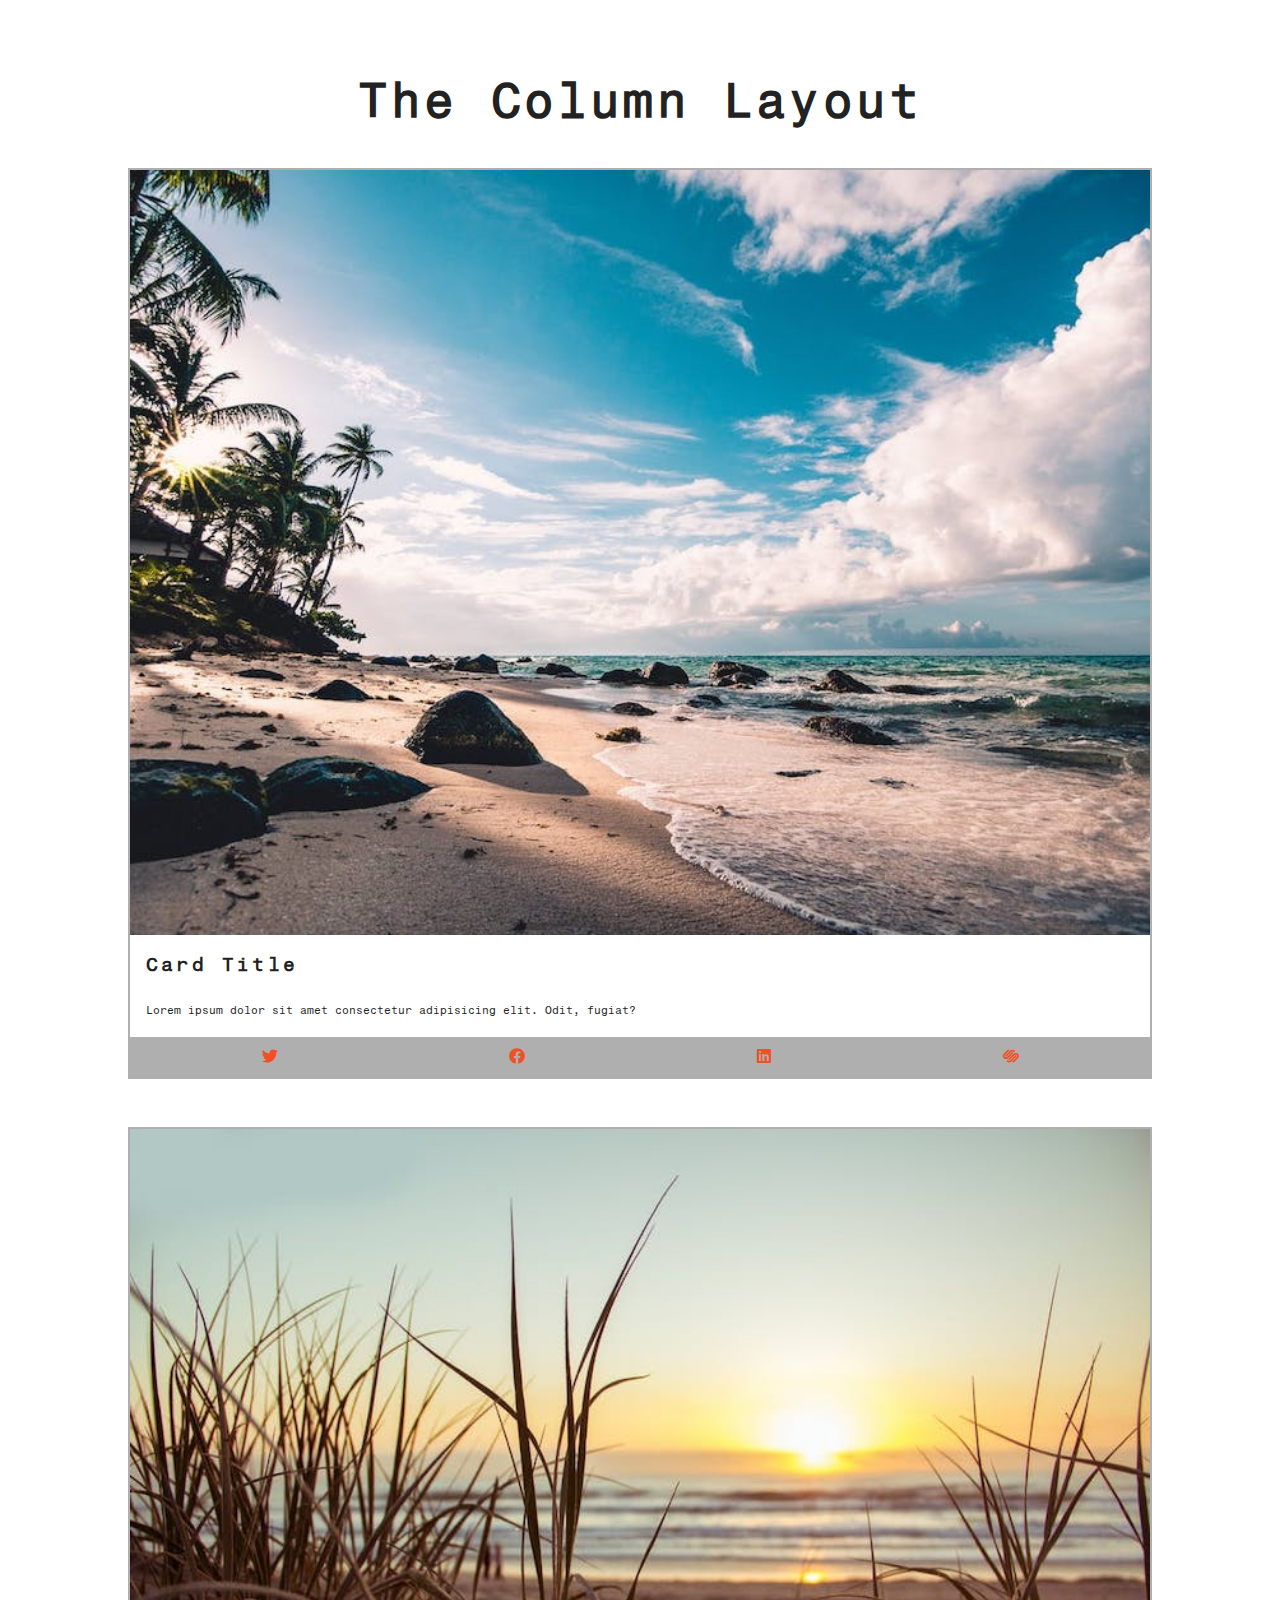
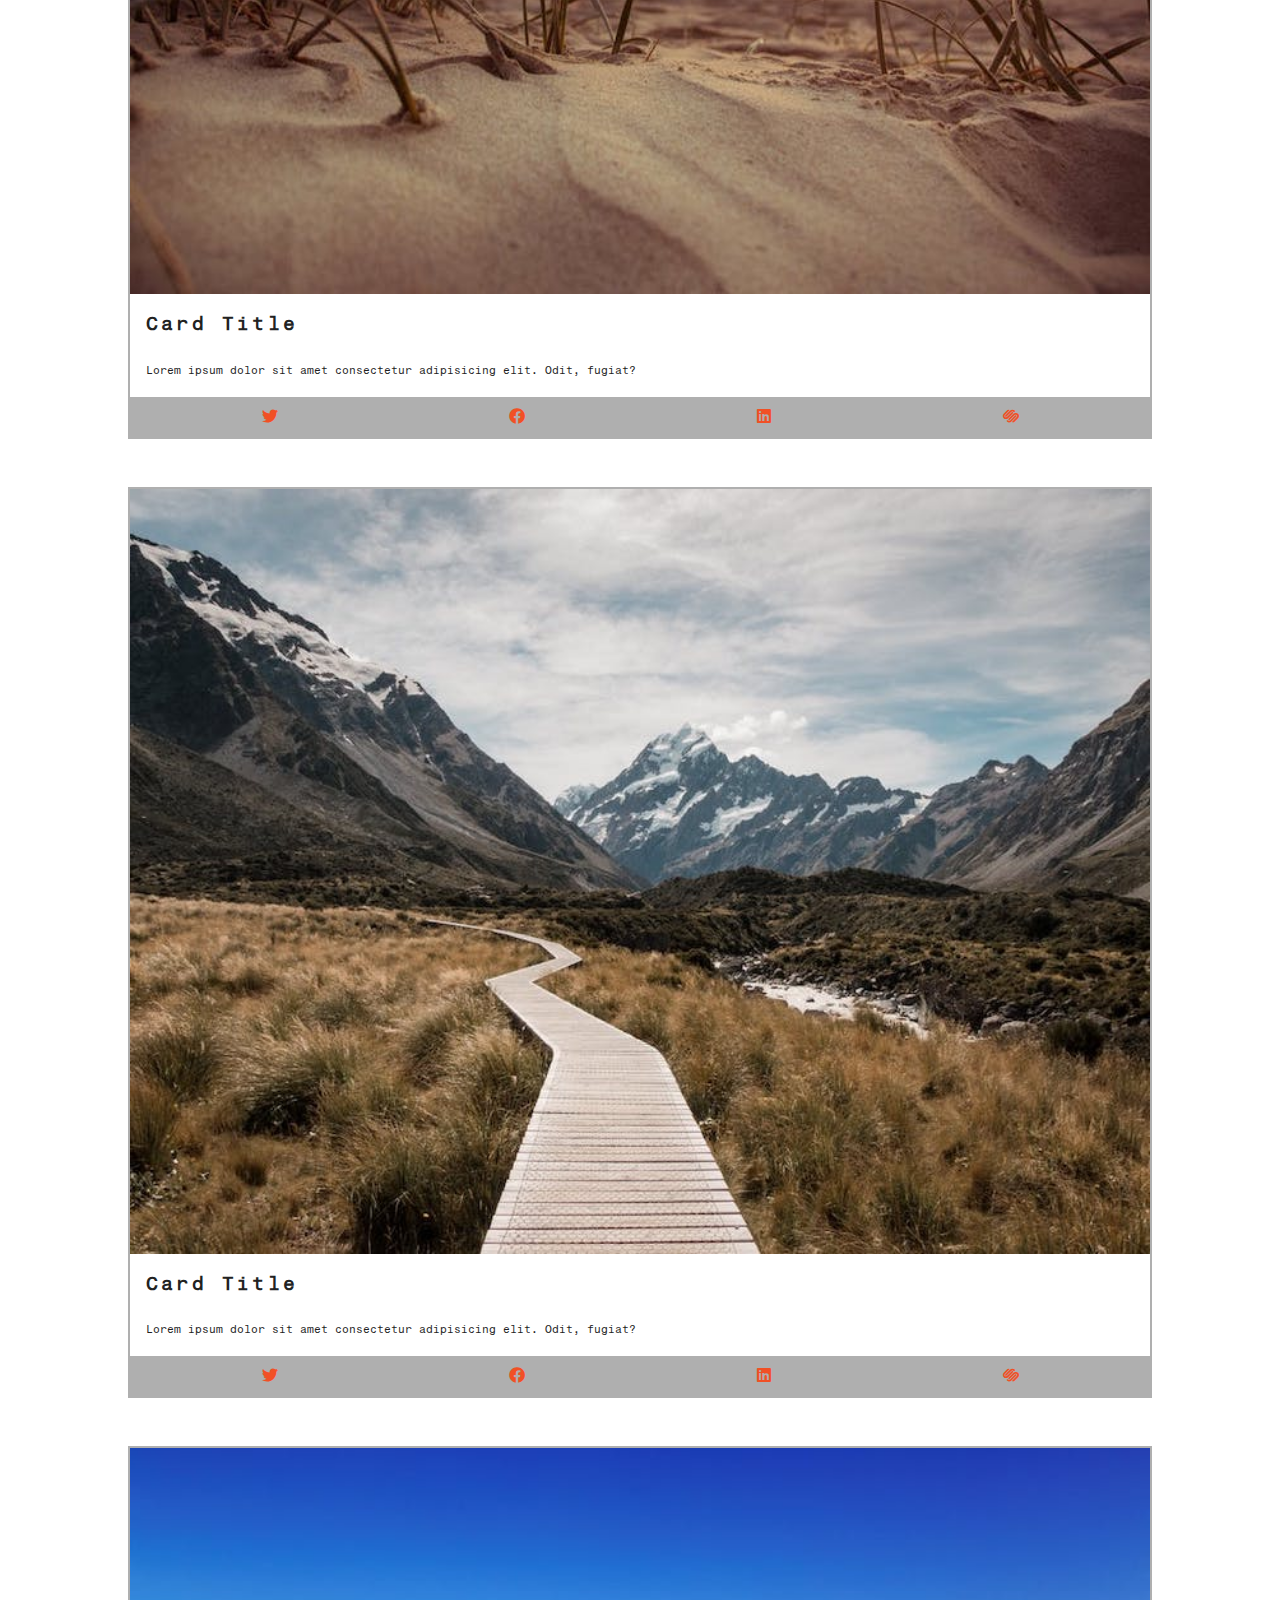
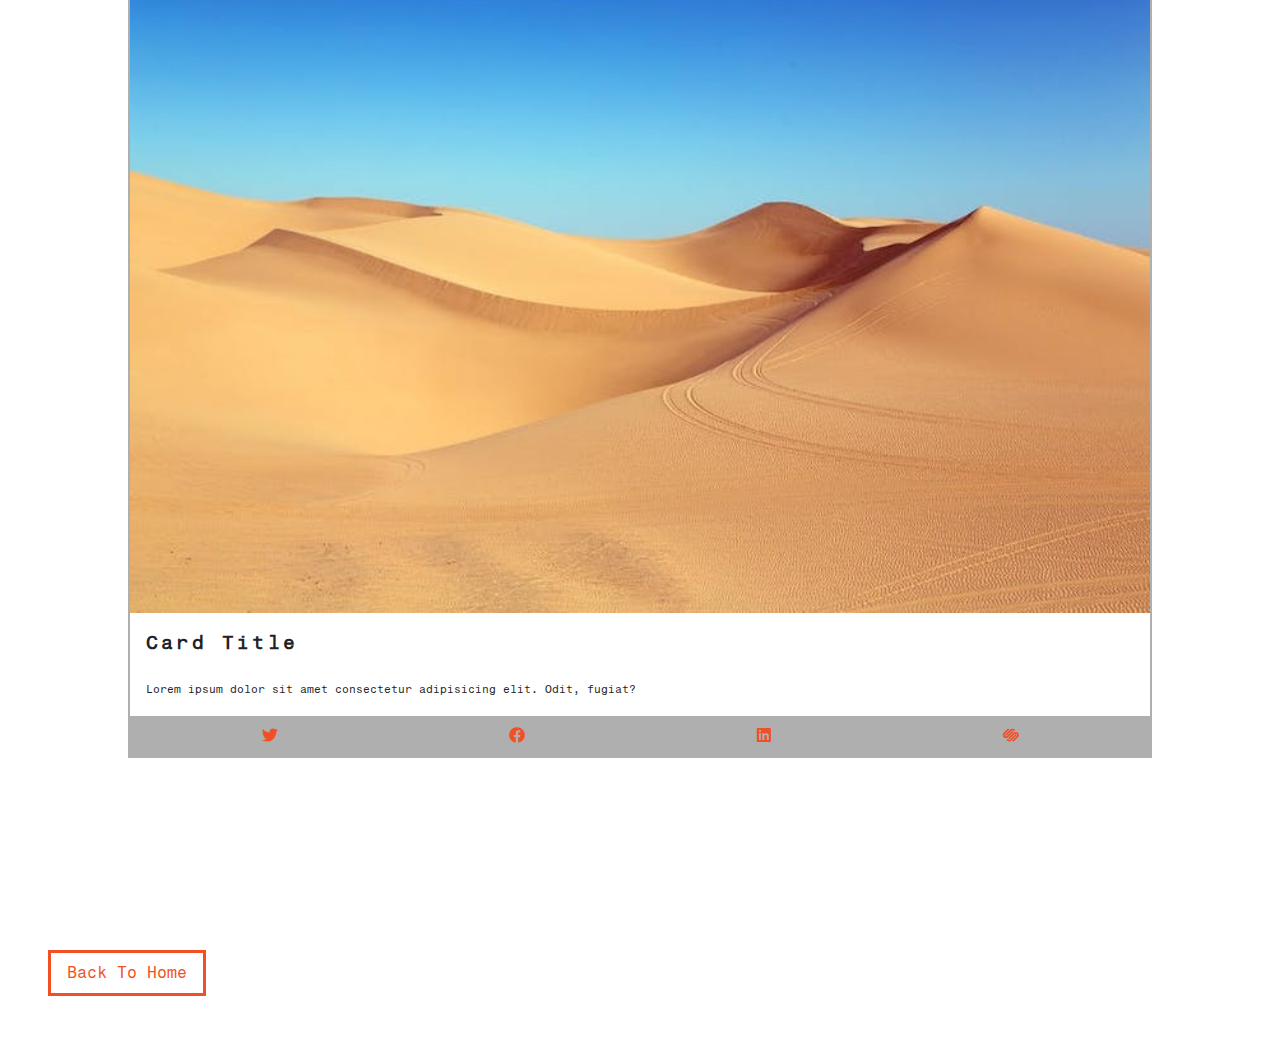
<file: cards.html>
<!DOCTYPE html>
<html lang="en">

<head>
    <meta charset="UTF-8">
    <meta http-equiv="X-UA-Compatible" content="IE=edge">
    <meta name="viewport" content="width=device-width, initial-scale=1.0">
    <title>Cards Project</title>
    <link rel="stylesheet" href="styles.css">
    <link rel="stylesheet" href="./fontawesome-free-5.9.0-web/css/all.min.css">
    <!-- google fonts -->
    <link rel="preconnect" href="https://fonts.googleapis.com">
    <link rel="preconnect" href="https://fonts.gstatic.com" crossorigin>
    <link href="https://fonts.googleapis.com/css2?family=Fragment+Mono&display=swap" rel="stylesheet">
</head>

<body>
    <section class="cards">
    <!-- section-title -->
        <div class="cards-title">
            <h1>the column layout</h1>
        </div>
        <div class="cards-center">
    <!-- single card -->
        <article class="card">
            <img src="./images/size-image-1.jpeg" alt="img">
            <div class="cards-info">
                <h3>card title</h3>
                <p>Lorem ipsum dolor sit amet consectetur adipisicing elit. Odit, fugiat?</p>
            </div>
            <div class="card-footer">
                <span><i class="fab fa-twitter"></i></span>
                <span><i class="fab fa-facebook"></i></span>
                <span><i class="fab fa-linkedin"></i></span>
                <span><i class="fab fa-squarespace"></i></span>
            </div>
        </article>
    <!-- end of single card -->
    <!-- single card -->
        <article class="card">
            <img src="./images/size-image-2.jpeg" alt="img">
            <div class="cards-info">
                <h3>card title</h3>
                <p>Lorem ipsum dolor sit amet consectetur adipisicing elit. Odit, fugiat?</p>
            </div>
            <div class="card-footer">
                <span><i class="fab fa-twitter"></i></span>
                <span><i class="fab fa-facebook"></i></span>
                <span><i class="fab fa-linkedin"></i></span>
                <span><i class="fab fa-squarespace"></i></span>
            </div>
        </article>
    <!-- end of single card -->
    <!-- single card -->
        <article class="card">
            <img src="./images/size-image-3.jpeg" alt="img">
            <div class="cards-info">
                <h3>card title</h3>
                <p>Lorem ipsum dolor sit amet consectetur adipisicing elit. Odit, fugiat?</p>
            </div>
            <div class="card-footer">
                <span><i class="fab fa-twitter"></i></span>
                <span><i class="fab fa-facebook"></i></span>
                <span><i class="fab fa-linkedin"></i></span>
                <span><i class="fab fa-squarespace"></i></span>
            </div>
        </article>
    <!-- end of single card -->
    <!-- single card -->
        <article class="card">
            <img src="./images/size-image-4.jpeg" alt="img">
            <div class="cards-info">
                <h3>card title</h3>
                <p>Lorem ipsum dolor sit amet consectetur adipisicing elit. Odit, fugiat?</p>
            </div>
            <div class="card-footer">
                <span><i class="fab fa-twitter"></i></span>
                <span><i class="fab fa-facebook"></i></span>
                <span><i class="fab fa-linkedin"></i></span>
                <span><i class="fab fa-squarespace"></i></span>
            </div>
        </article>
    <!-- end of single card -->
        </div>
    </section>

    <!-- single card -->
    <!-- <article class="card">
        <img src="./images/image-2.jpeg" alt="img">
        <div class="cards-info">
            <h3>card title</h3>
            <p>Lorem ipsum dolor sit amet consectetur adipisicing elit. Odit, fugiat?</p>
        </div>
        <div class="card-footer">
            <span><i class="fab fa-twitter"></i></span>
            <span><i class="fab fa-facebook"></i></span>
            <span><i class="fab fa-linkedin"></i></span>
            <span><i class="fab fa-squarespace"></i></span>
        </div>
    </article> -->
    <!-- end of single card -->
    <a href="index.html" class="btn">back to home</a>
</body>

</html>
</file>
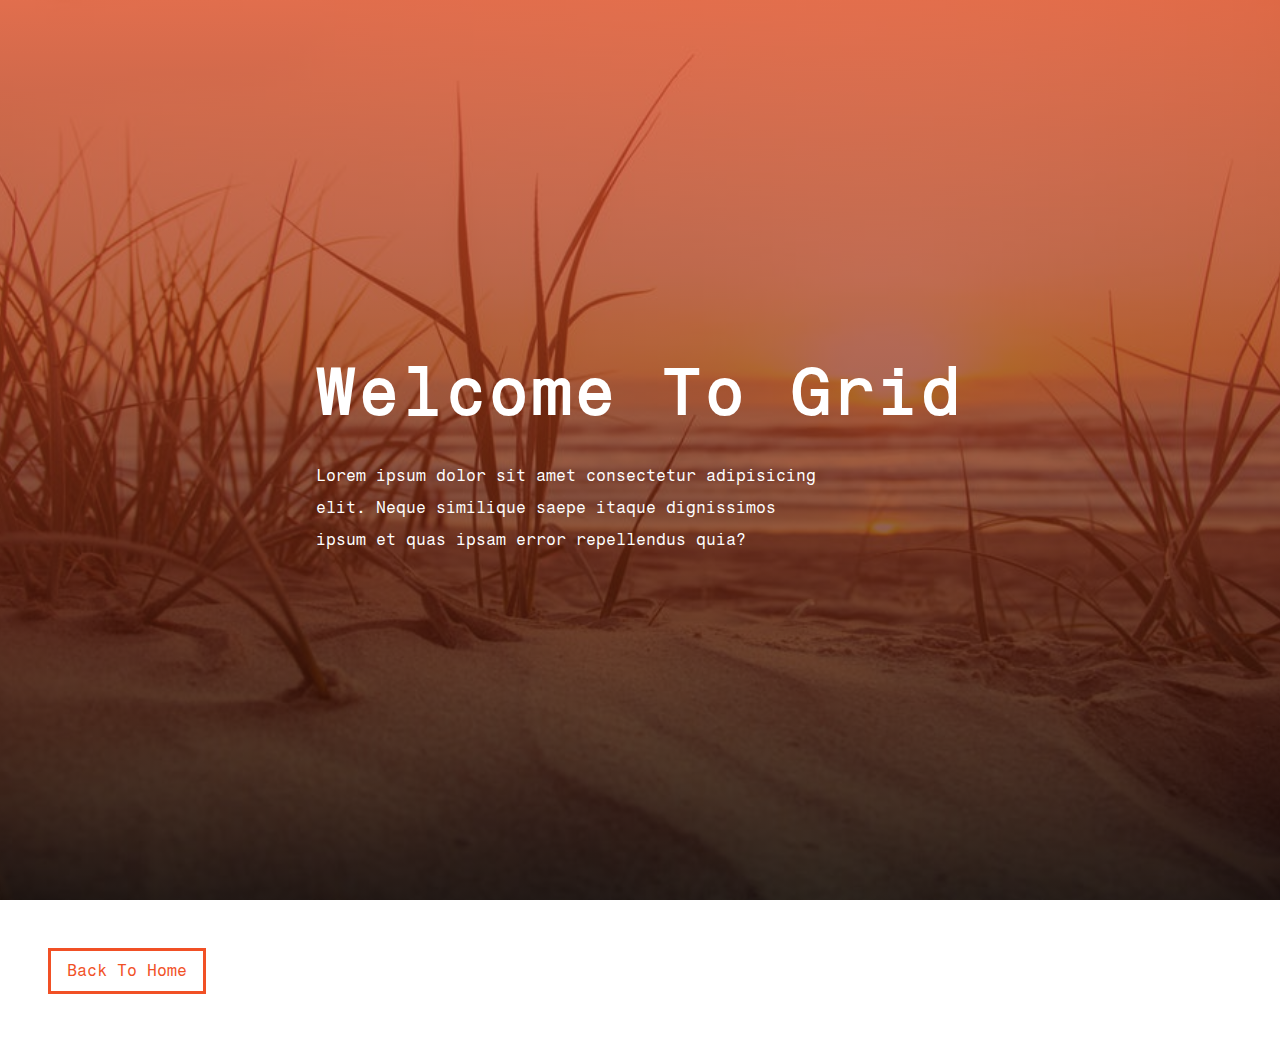
<file: hero.html>
<!DOCTYPE html>
<html lang="en">

<head>
    <meta charset="UTF-8">
    <meta http-equiv="X-UA-Compatible" content="IE=edge">
    <meta name="viewport" content="width=device-width, initial-scale=1.0">
    <title>Hero Project</title>
    <link rel="stylesheet" href="styles.css">
    <link rel="stylesheet" href="./fontawesome-free-5.9.0-web/css/all.min.css">
    <!-- google fonts -->
    <link rel="preconnect" href="https://fonts.googleapis.com">
    <link rel="preconnect" href="https://fonts.gstatic.com" crossorigin>
    <link href="https://fonts.googleapis.com/css2?family=Fragment+Mono&display=swap" rel="stylesheet">
</head>

<body>
    <header class="hero">
        <div class="hero-banner">
            <h1>welcome to grid</h1>
            <p>Lorem ipsum dolor sit amet consectetur adipisicing elit. Neque similique saepe itaque dignissimos ipsum et quas ipsam error repellendus quia?</p>
        </div>
    </header>
    <a href="index.html" class="btn">back to home</a>
</body>

</html>
</file>
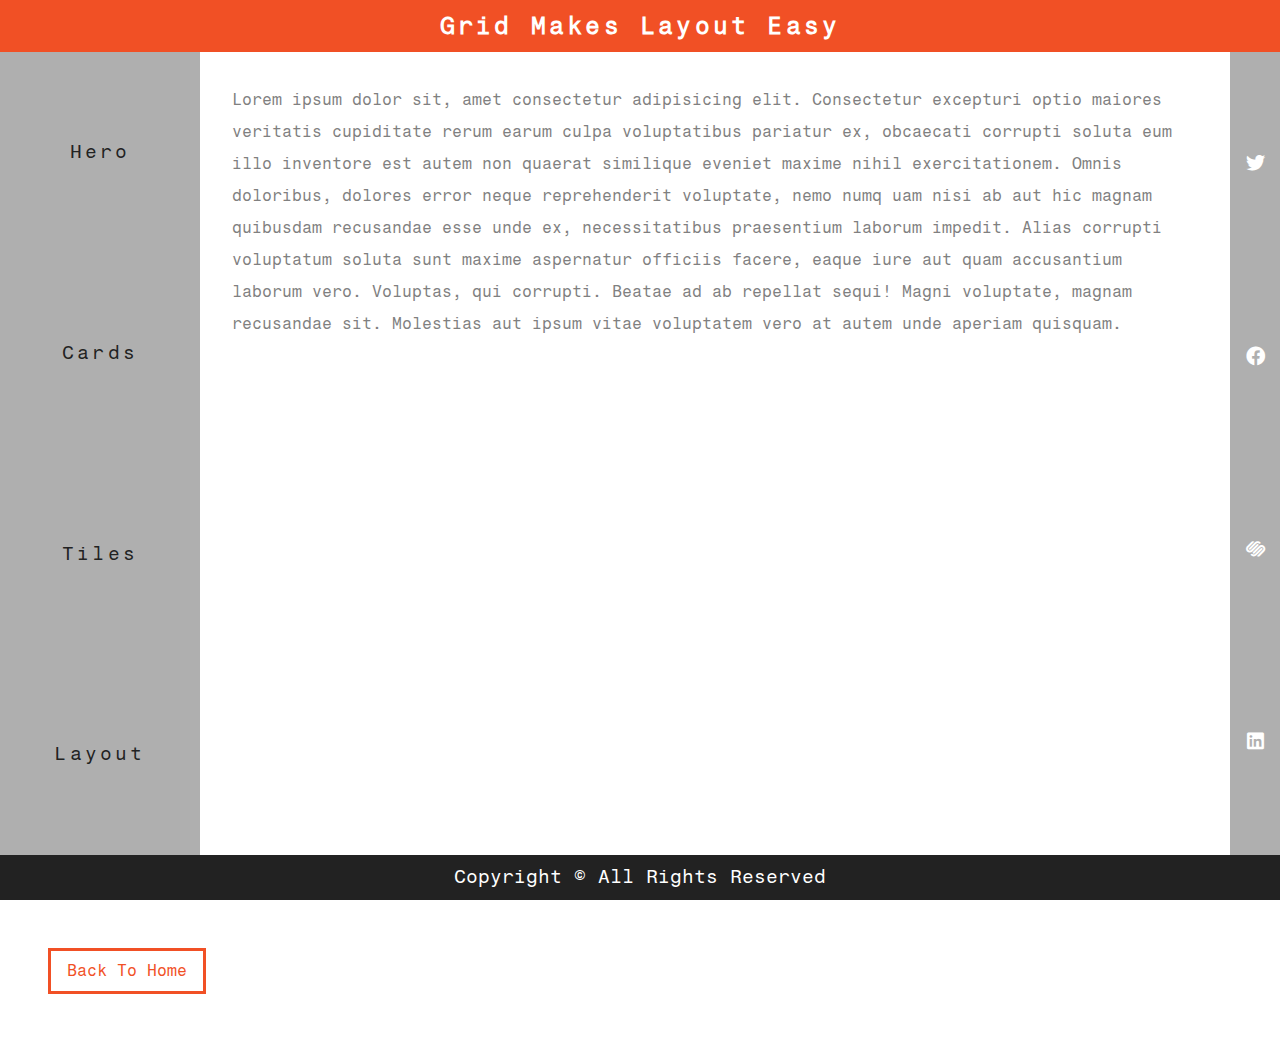
<file: layout.html>
<!DOCTYPE html>
<html lang="en">

<head>
    <meta charset="UTF-8">
    <meta http-equiv="X-UA-Compatible" content="IE=edge">
    <meta name="viewport" content="width=device-width, initial-scale=1.0">
    <title>Layout Project</title>
    <link rel="stylesheet" href="styles.css">
    <link rel="stylesheet" href="./fontawesome-free-5.9.0-web/css/all.min.css">
    <!-- google fonts -->
    <link rel="preconnect" href="https://fonts.googleapis.com">
    <link rel="preconnect" href="https://fonts.gstatic.com" crossorigin>
    <link href="https://fonts.googleapis.com/css2?family=Fragment+Mono&display=swap" rel="stylesheet">
</head>

<body>
    <main class="layout">
        <!-- header -->
        <header class="header">
            <h2>grid makes layout easy</h2>
        </header>
        <!-- navbar -->
        <nav class="navbar">
            <ul>
                <li>
                    <a href="hero.html">hero</a>
                </li>
                <li>
                    <a href="cards.html">cards</a>
                </li>
                <li>
                    <a href="tiles.html">tiles</a>
                </li>
                <li>
                    <a href="layout.html">layout</a>
                </li>
            </ul>
        </nav>
        <article class="article">
            <p>Lorem ipsum dolor sit, amet consectetur adipisicing elit. Consectetur excepturi optio maiores 
                veritatis cupiditate rerum earum culpa voluptatibus pariatur ex, obcaecati corrupti soluta eum illo inventore est
                autem non quaerat similique eveniet maxime nihil exercitationem. Omnis doloribus, dolores error neque reprehenderit voluptate, nemo numq
                uam nisi ab aut hic magnam quibusdam recusandae esse unde ex, necessitatibus praesentium laborum impedit. Alias 
                corrupti voluptatum soluta sunt maxime aspernatur officiis facere, eaque iure aut quam accusantium laborum vero. 
                Voluptas, qui corrupti. Beatae ad ab repellat sequi! Magni voluptate, magnam recusandae sit. 
                Molestias aut ipsum vitae voluptatem vero at autem unde aperiam quisquam.</p>
        </article>
        <!-- sidebar -->
        <section class="sidebar">
            <span><i class="fab fa-twitter"></i></span>
            <span><i class="fab fa-facebook"></i></span>
            <span><i class="fab fa-squarespace"></i></span>
            <span><i class="fab fa-linkedin"></i></span>
        </section>
        <!-- footer -->
        <div class="footer">copyright &copy; all rights reserved</div>
    </main>
    <a href="index.html" class="btn">back to home</a>
</body>

</html>
</file>
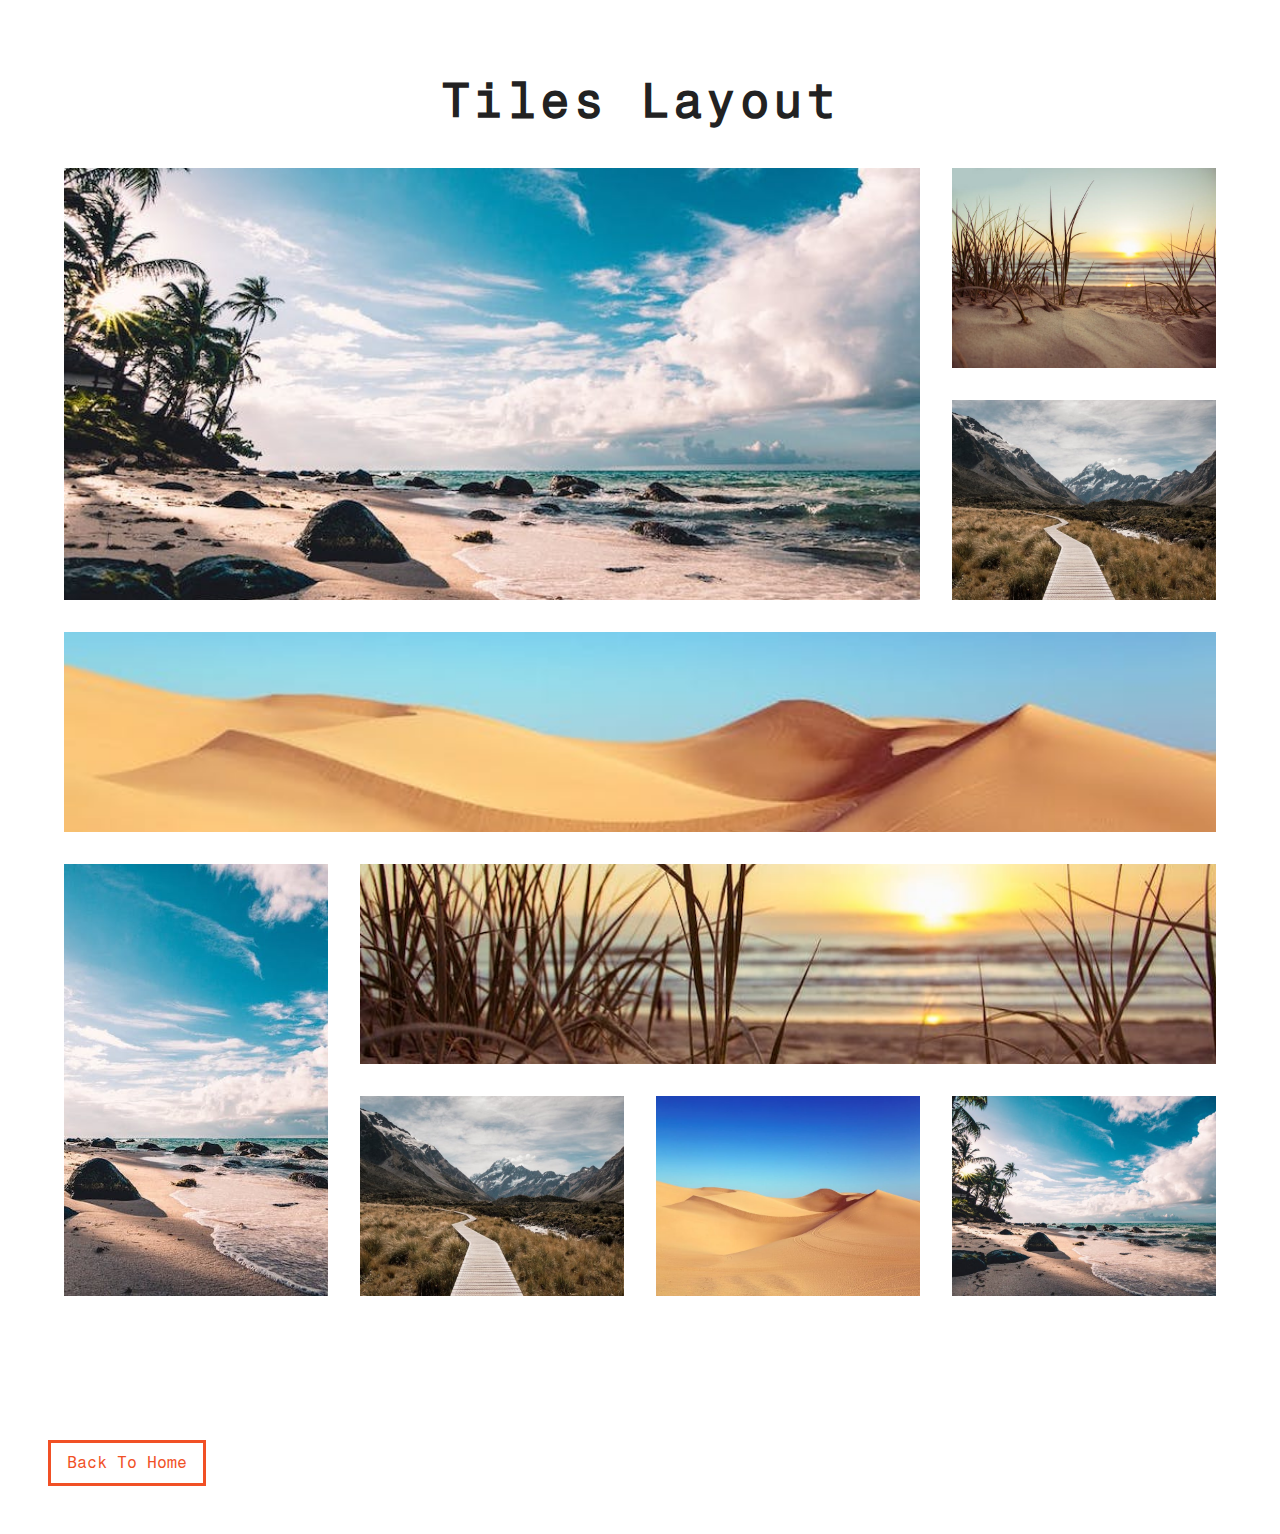
<file: tiles.html>
<!DOCTYPE html>
<html lang="en">

<head>
    <meta charset="UTF-8">
    <meta http-equiv="X-UA-Compatible" content="IE=edge">
    <meta name="viewport" content="width=device-width, initial-scale=1.0">
    <title>Tiles Project</title>
    <link rel="stylesheet" href="styles.css">
    <link rel="stylesheet" href="./fontawesome-free-5.9.0-web/css/all.min.css">
    <!-- google fonts -->
    <link rel="preconnect" href="https://fonts.googleapis.com">
    <link rel="preconnect" href="https://fonts.gstatic.com" crossorigin>
    <link href="https://fonts.googleapis.com/css2?family=Fragment+Mono&display=swap" rel="stylesheet">
</head>

<body>
    <section class="tiles">
        <div class="title">
            <h1>tiles layout</h1>
        </div>
        <div class="tiles-center">
            <!-- single tile -->
            <article class="tile-1">
                <img src="./images/size-image-1.jpeg" alt="img">
            </article>
            <!-- end of single tile -->
            <!-- single tile -->
            <article class="tile-2">
                <img src="./images/size-image-2.jpeg" alt="img">
            </article>
            <!-- end of single tile -->
            <!-- single tile -->
            <article class="tile-3">
                <img src="./images/size-image-3.jpeg" alt="img">
            </article>
            <!-- end of single tile -->
            <!-- single tile -->
            <article class="tile-4">
                <img src="./images/size-image-4.jpeg" alt="img">
            </article>
            <!-- end of single tile -->
            <!-- single tile -->
            <article class="tile-5">
                <img src="./images/size-image-1.jpeg" alt="img">
            </article>
            <!-- end of single tile -->
            <!-- single tile -->
            <article class="tile-6">
                <img src="./images/size-image-2.jpeg" alt="img">
            </article>
            <!-- end of single tile -->
            <!-- single tile -->
            <article class="tile-7">
                <img src="./images/size-image-3.jpeg" alt="img">
            </article>
            <!-- end of single tile -->
            <!-- single tile -->
            <article class="tile-8">
                <img src="./images/size-image-4.jpeg" alt="img">
            </article>
            <!-- end of single tile -->
            <!-- single tile -->
            <article class="tile-9">
                <img src="./images/size-image-1.jpeg" alt="img">
            </article>
            <!-- end of single tile -->
        </div>
    </section>
    <a href="index.html" class="btn">back to home</a>
</body>

</html>
</file>
<file: styles.css>
/* 
==============
variables
==============
*/
:root{
    --primaryClr:#f15025;
    --mainBlack:#222;
    --mainWhite:#fff;
    --offWhite:#f7f7f7;
    --darkGrey:#afafaf;
    --mainTransition:all 0.3s linear;
    --mainSpacing: 0.2rem;
}

/*  
=============
Global styles
=============
*/
*{
    margin: 0;
    padding: 0;
    box-sizing: border-box;
}

body{
    font-family: 'Fragment Mono', monospace;
    color: var(--mainBlack);
    background-color: var(--mainWhite);
    line-height: 1.5;
}
a{
    text-decoration: none;
}
img{
    width: 100%;
    display: block;
}
h1,h2,h3{
    text-transform: capitalize;
    letter-spacing: var(--mainSpacing);
    margin-bottom: 1.25rem;
}
h1{
    font-size: 3rem;
}
h2{
    margin-bottom: 0;
}
p{
    font-weight: 300;
    font-size: 0.7rem;
    line-height: 2;
}
/* button */
.btn{
    display: inline-block;
    text-transform: capitalize;
    color: var(--primaryClr);
    border: 3px solid var(--primaryClr);
    margin: 3rem;
    padding: 0.5rem 1rem;
    transition: var(--mainTransition);
}
.btn:hover{
    color: var(--mainWhite);
    background-color: var(--primaryClr);
}
/* 
=========
navbar
=========
*/
.main-navbar{
    padding: 0 2rem;
    background-color: var(--darkGrey);
}
.main-navbar li{
    list-style: none;
}
.main-navbar a{
    text-transform: capitalize;
    color: var(--primaryClr);
    letter-spacing: var(--mainSpacing);
    transition: var(--mainTransition);
    display: block;
    padding: 1rem 0;
} 
.main-navbar a:hover{
    color: var(--mainBlack);
}
@media screen and (min-width:992px) {
    .main-navbar ul{
        max-width: 1170px;
        margin: 0 auto;
        display: grid;
        grid-template-columns: repeat(4, 1fr);
    }
    .main-navbar a{
        text-align: center;
    }
}
/* 
==========
Hero
==========
*/
.hero{
    background-color: var(--primaryClr);
    min-height: 100vh;
    color: var(--mainWhite);
    display: grid;
    justify-content: center;
    align-items: center;

}
.hero-banner p{
    width:80%;
    max-width: 560px;
    font-size: 1rem;
}
@media screen and (max-width:600px) {
    .hero-banner{
        padding: 0 3rem;
    }
}
@media screen and (min-width:768px) {
    .hero{
        background: linear-gradient(rgba(241,80,37,0.75), rgba(0,0,0,0.7)) ,url(./images/image-2.jpeg) center/cover fixed no-repeat;
    }
    .hero-banner h1{
        font-size: 4rem;
    }
}

/* 
=============
Cards
=============
*/

.cards-title{
    text-align: center;
}
.cards{
    padding: 4rem 0;
}
.cards-center{
    width: 80vw;
    max-width: 1170px;
    margin: 2rem auto;
}
.card{
    border: 2px solid var(--darkGrey);
    margin-bottom: 3rem;
}
.cards-info{
    padding: 1rem;
}
.card-footer{
    background-color: var(--darkGrey);
    padding: 0.5rem 1rem;
    display: grid;
    grid-template-columns: repeat(4, 1fr);
    justify-items: center;
    color: var(--primaryClr);
} 

/* @media screen and (min-width:768px) {
    .cards-center{
        display: grid;
        grid-template-columns: 1fr 1fr;
        grid-column-gap: 2rem;
    }
} 
@media screen and (min-width:992px) {
    .cards-center{
        grid-template-columns: repeat(3, 1fr);
    }
} */

.cards-center{
    display: grid;
    column-gap: 2rem;
    grid-template-columns: repeat(auto-fill, minmax(569px, 1fr));
    /* three column layout */
    /*grid-template-columns: repeat(auto-fill, minmax(368px, 1fr));*/
    /* four column layout */
    /* grid-template-columns: repeat(auto-fill, minmax(268.5px, 1fr));  */
}

/* row height 
.card{
    display: grid;
    grid-template-columns: 1fr;
    grid-template-rows: 1fr auto auto;
}
.card img{
    height: 100%;
} */

/*
===========
Cards
===========
*/
.tiles{
    padding: 4rem 0;
}
.title{
    text-align: center;
}
.tiles-center{
    width: 90vw;
    max-width: 1170px;
    margin: 2rem auto;
    display: grid;
    row-gap: 2rem;
}
@media screen and (min-width:768px) {
    .tiles-center{
        grid-template-columns: 1fr 1fr;
        column-gap: 2rem;
    }
}
@media screen and (min-width:992px) {
    .tiles-center{
        grid-template-columns: repeat(3, 1fr);
    }
}
@media screen and (min-width:992px) {
    .tiles-center{
        grid-template-columns: repeat(4, 1fr);
        grid-template-rows: repeat(5, 200px);
        grid-template-areas: 
        "a a a b"
        "a a a c"
        "d d d d"
        "e f f f"
        "e g h i"
        ;
    }
    .tiles img{
        height: 100%;
        object-fit: cover;
    }
    .tile-1{
        grid-area: a;
    }
    .tile-2{
        grid-area: b;
    }
    .tile-3{
        grid-area: c;
    }
    .tile-4{
        grid-area: d;
    }
    .tile-5{
        grid-area: e;
    }
    .tile-6{
        grid-area: f;
    }
    .tile-7{
        grid-area: g;
    }
    .tile-8{
        grid-area: h;
    }
    .tile-9{
        grid-area: i;
    }
}

/* 
===========
Layout
===========
*/
.header{
    background-color: var(--primaryClr);
    color: var(--mainWhite);
    padding: 0.5rem 0;
    text-align: center;
}
.navbar{
    background-color: var(--darkGrey);
}

.navbar li{
    list-style: none;
}
.navbar a{
    padding: 1rem;
    display: inline-block;
    text-transform: capitalize;
    font-size: 1.2rem;
    letter-spacing: var(--mainSpacing);
    color: var(--mainBlack);
    transition: var(--mainTransition);
}
.navbar a:hover{
    color: var(--mainWhite);
}
.article{
    padding: 2rem;
}
.article p {
    font-size: 1rem;
    color: gray;
}
.sidebar{
    background-color: var(--primaryClr);
    color: var(--mainWhite);
    padding: 1rem 0;
    display: grid;
    grid-template-columns: repeat(4, 1fr);
    justify-items: center;
    font-size: 1.2rem;
}
.footer{
    background-color: var(--mainBlack);
    color: var(--mainWhite);
    text-transform: capitalize;
    text-align: center;
    padding: 0.5rem 0;
    font-size: 1.2rem;
}
.layout{
    min-height: 100vh;
    display: grid;
    grid-template-columns: 1;
    grid-template-rows: auto auto 1fr auto auto; 
}
@media screen and (min-width:768px) {
    .navbar ul{
        display: grid;
        grid-template-columns: repeat(4, 1fr);
        justify-items: center;
    }
}
@media screen and (min-width:992px) {
    .layout{
        grid-template-columns: [start] 200px [col-1] 1fr [col-2] 50px [end];
        grid-template-rows:[start] auto [row-1] 1fr [row-2] auto [end];
    }
    .header{
        grid-column: start/end;
        grid-row: start/row-1;
    }
    .navbar{
        grid-column: start/col-1;
        grid-row: row-1/row-2;
    }
    .article{
        grid-column: col-1/col-2;
        grid-row: row-1/row-2;
    }
    .sidebar{
        grid-column: col-2/end;
        grid-row: row-1/row-2;
    }
    .footer{
        grid-column: start/end;
        grid-row: row-2/end;
    }
    .navbar ul{
        grid-template-columns: 1fr;
        height: 100%;
        align-items: center;
    }
    .sidebar{
        grid-template-columns: 1fr;
        height: 100%;
        align-items: center;
        background-color: var(--darkGrey);
    }
}
</file>
